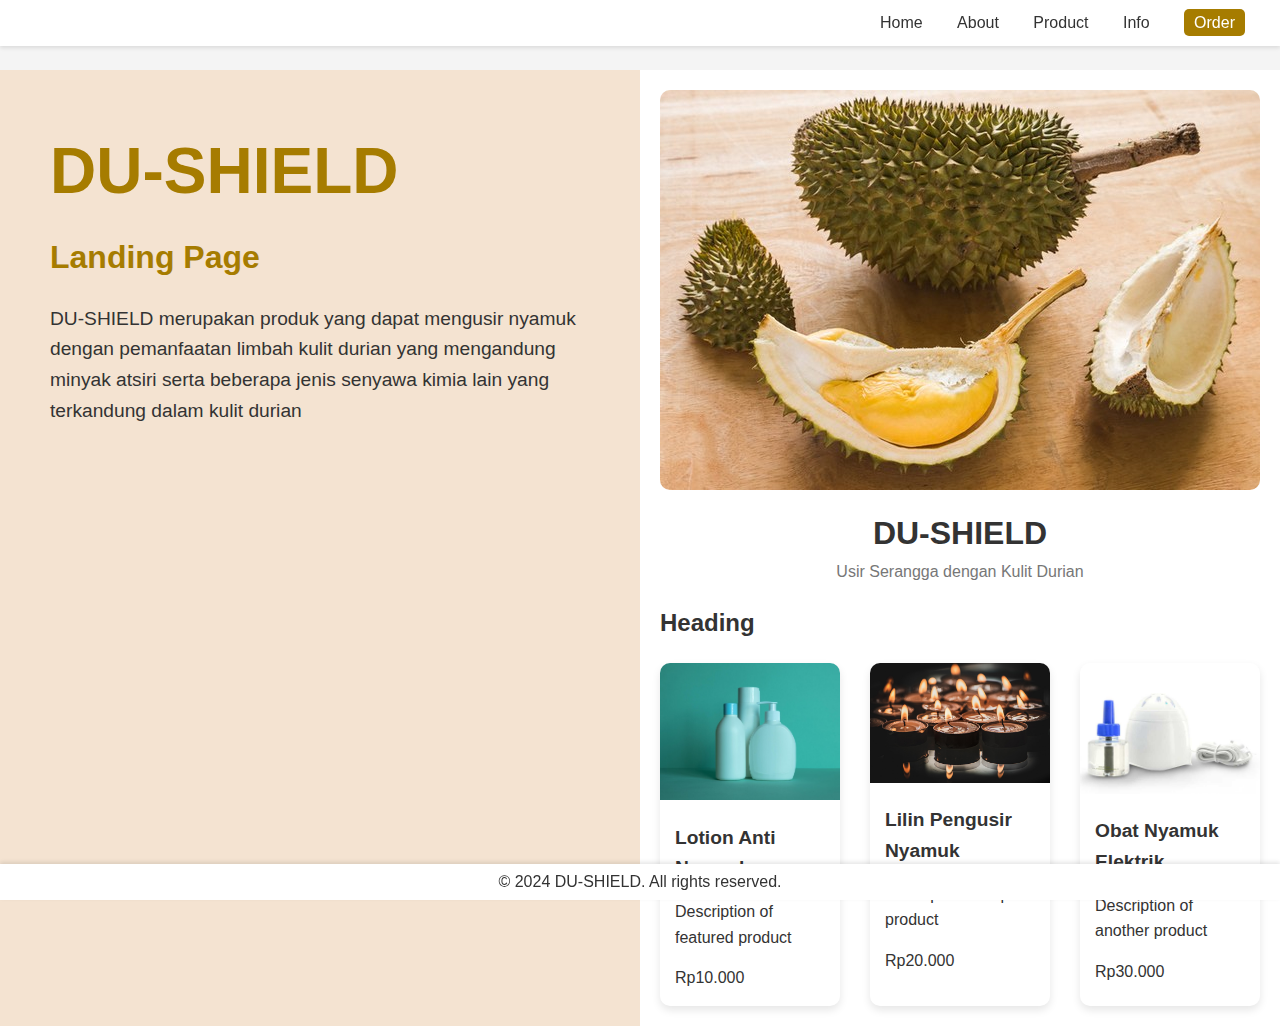
<file: index.html>
<!DOCTYPE html>
<html lang="en">
<head>
    <meta charset="UTF-8">
    <meta name="viewport" content="width=device-width, initial-scale=1.0">
    <title class="Judul">DU-SHIELD Landing Page</title>
    <link rel="stylesheet" href="style/style.css">
</head>
<body>
    <header>
        <nav>
            <ul>
                <li><a href="index.html">Home</a></li>
                <li><a href="pages\[0]about.html">About</a></li>
                <li><a href="pages\[0]products.html">Product</a></li>
                <li><a href="pages\[0]info.html">Info</a></li>
                <li><a href="#" class="order-btn">Order</a></li>
            </ul>
        </nav>
    </header>

    <main>
        <div class="main-content">
            <section class="info-section">
                <h1>DU-SHIELD</h1>
                <h2>Landing Page</h2>
                <p>DU-SHIELD merupakan produk yang dapat mengusir nyamuk dengan pemanfaatan limbah kulit durian yang mengandung minyak atsiri serta beberapa jenis senyawa kimia lain yang terkandung dalam kulit durian</p>
            </section>
            <section class="product-section">
                <div class="hero">
                    <img src="image\durian.jpeg" alt="DU-SHIELD">
                    <h2>DU-SHIELD</h2>
                    <p>Usir Serangga dengan Kulit Durian</p>
                </div>
                <div class="products">
                    <h2>Heading</h2>
                    <div class="product-grid">
                        <div class="product">
                            <img src="image\lotion.jpg" alt="Lotion Anti Nyamuk">
                            <h3>Lotion Anti Nyamuk</h3>
                            <p>Description of featured product</p>
                            <p>Rp10.000</p>
                        </div>
                        <div class="product">
                            <img src="image/lilin.jpg" alt="Lilin Pengusir Nyamuk">
                            <h3>Lilin Pengusir Nyamuk</h3>
                            <p>Description of top product</p>
                            <p>Rp20.000</p>
                        </div>
                        <div class="product">
                            <img src="image/obat nyamuk elektrik.jpg" alt="Obat Nyamuk Elektrik">
                            <h3>Obat Nyamuk Elektrik</h3>
                            <p>Description of another product</p>
                            <p>Rp30.000</p>
                        </div>
                    </div>
                </div>
            </section>
        </div>
    </main>

    <footer>
        <p>&copy; 2024 DU-SHIELD. All rights reserved.</p>
    </footer>

    <script src="scripts.js"></script>
</body>
</html>
</file>
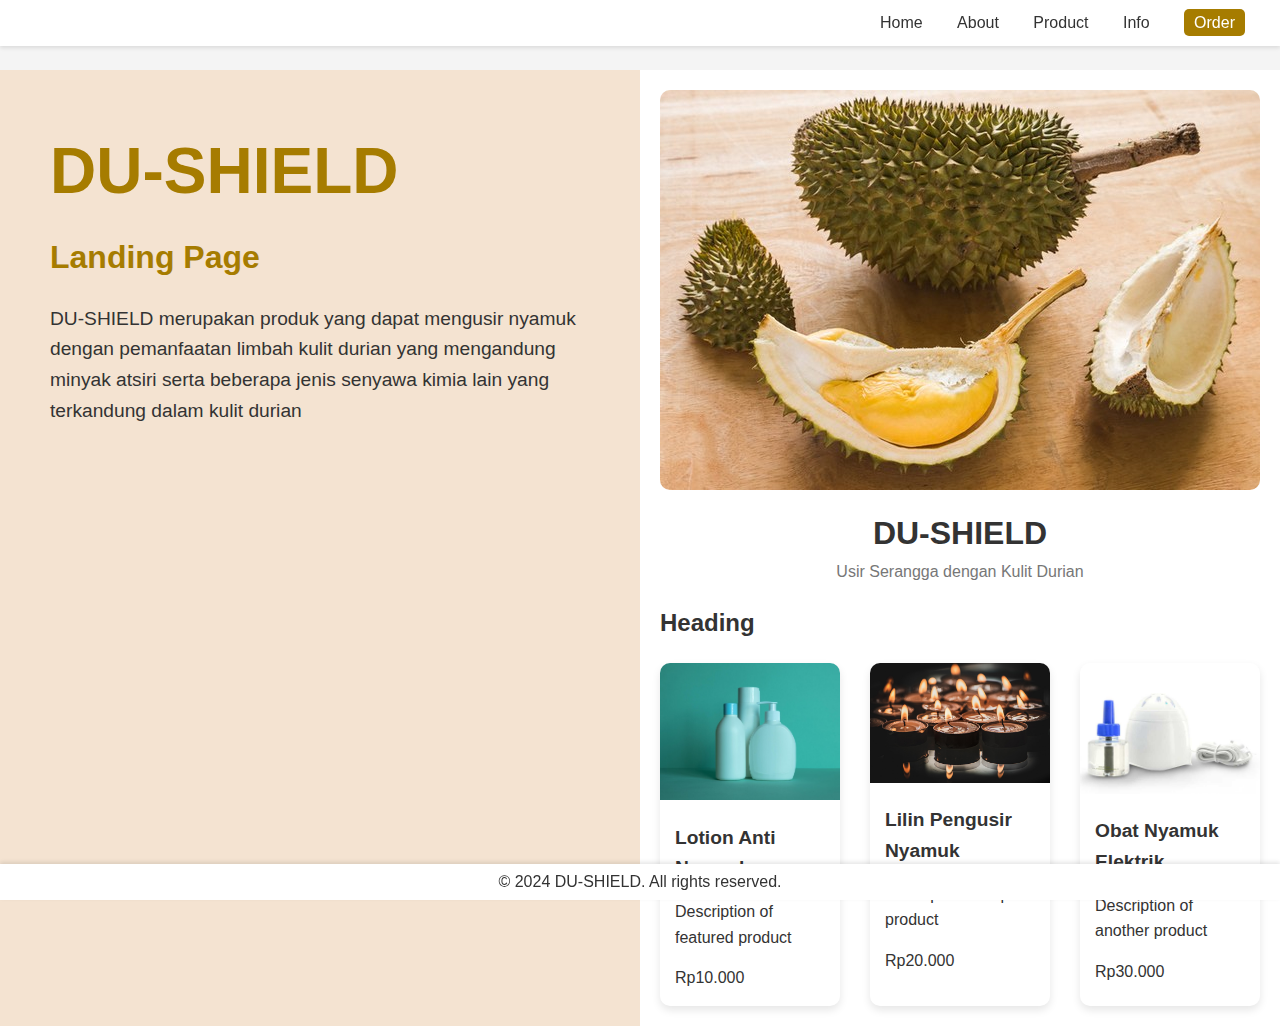
<file: [0]home.html>
<!DOCTYPE html>
<html lang="en">
<head>
    <meta charset="UTF-8">
    <meta name="viewport" content="width=device-width, initial-scale=1.0">
    <title class="Judul">DU-SHIELD Landing Page</title>
    <link rel="stylesheet" href="style/style.css">
</head>
<body>
    <header>
        <nav>
            <ul>
                <li><a href="[0]home.html">Home</a></li>
                <li><a href="pages\[0]about.html">About</a></li>
                <li><a href="pages\[0]products.html">Product</a></li>
                <li><a href="pages\[0]info.html">Info</a></li>
                <li><a href="#" class="order-btn">Order</a></li>
            </ul>
        </nav>
    </header>

    <main>
        <div class="main-content">
            <section class="info-section">
                <h1>DU-SHIELD</h1>
                <h2>Landing Page</h2>
                <p>DU-SHIELD merupakan produk yang dapat mengusir nyamuk dengan pemanfaatan limbah kulit durian yang mengandung minyak atsiri serta beberapa jenis senyawa kimia lain yang terkandung dalam kulit durian</p>
            </section>
            <section class="product-section">
                <div class="hero">
                    <img src="image\durian.jpeg" alt="DU-SHIELD">
                    <h2>DU-SHIELD</h2>
                    <p>Usir Serangga dengan Kulit Durian</p>
                </div>
                <div class="products">
                    <h2>Heading</h2>
                    <div class="product-grid">
                        <div class="product">
                            <img src="image\lotion.jpg" alt="Lotion Anti Nyamuk">
                            <h3>Lotion Anti Nyamuk</h3>
                            <p>Description of featured product</p>
                            <p>Rp10.000</p>
                        </div>
                        <div class="product">
                            <img src="image/lilin.jpg" alt="Lilin Pengusir Nyamuk">
                            <h3>Lilin Pengusir Nyamuk</h3>
                            <p>Description of top product</p>
                            <p>Rp20.000</p>
                        </div>
                        <div class="product">
                            <img src="image/obat nyamuk elektrik.jpg" alt="Obat Nyamuk Elektrik">
                            <h3>Obat Nyamuk Elektrik</h3>
                            <p>Description of another product</p>
                            <p>Rp30.000</p>
                        </div>
                    </div>
                </div>
            </section>
        </div>
    </main>

    <footer>
        <p>&copy; 2024 DU-SHIELD. All rights reserved.</p>
    </footer>

    <script src="scripts.js"></script>
</body>
</html>
</file>
<file: style/style.css>
/* Reset default browser styles */
* {
    margin: 0;
    padding: 0;
    box-sizing: border-box;
}

body {
    font-family: 'Segoe UI', Tahoma, Geneva, Verdana, sans-serif;
    line-height: 1.6;
    color: #333;
    background-color: #f4f4f4;
}

header {
    background-color: #fff;
    padding: 10px 0;
    box-shadow: 0 2px 4px rgba(0, 0, 0, 0.1);
    position: fixed;
    width: 100%;
    top: 0;
    z-index: 1000;
}

header nav ul {
    list-style: none;
    text-align: right;
    padding: 0 20px;
}

header nav ul li {
    display: inline;
    margin: 0 15px;
}

header nav ul li a {
    text-decoration: none;
    color: #333;
    font-size: 1rem;
}

header nav ul li a.order-btn {
    background-color: #a67c00;
    color: white;
    padding: 5px 10px;
    border-radius: 5px;
}

header nav ul li a.order-btn:hover {
    background-color: #8b6200;
}

.main-content {
    display: flex;
    margin-top: 70px;
}

.info-section {
    background-color: #f4e3d1;
    width: 50%;
    padding: 50px;
}

.info-section h1 {
    font-size: 4rem;
    color: #a67c00;
}

.info-section h2 {
    font-size: 2rem;
    margin: 10px 0;
    color: #a67c00;
}

.info-section p {
    font-size: 1.2rem;
    margin-top: 20px;
}

.product-section {
    width: 50%;
    padding: 20px;
    background-color: #fff;
}

.hero {
    text-align: center;
    margin-bottom: 20px;
}

.hero img {
    width: 100%;
    height: auto;
    border-radius: 10px;
}

.hero h2 {
    font-size: 2rem;
    margin-top: 10px;
}

.hero p {
    font-size: 1rem;
    color: #777;
}

.products {
    margin-top: 20px;
}

.products h2 {
    font-size: 1.5rem;
    margin-bottom: 20px;
}

.product-grid {
    display: flex;
    justify-content: space-between;
    gap: 20px;
}

.product {
    width: 30%;
    background-color: #fff;
    border-radius: 10px;
    box-shadow: 0 4px 8px rgba(0, 0, 0, 0.1);
    overflow: hidden;
    transition: transform 0.3s, box-shadow 0.3s;
}

.product:hover {
    transform: translateY(-5px);
    box-shadow: 0 8px 16px rgba(0, 0, 0, 0.2);
}

.product img {
    width: 100%;
    height: auto;
}

.product h3 {
    font-size: 1.2rem;
    margin: 15px;
}

.product p {
    font-size: 1rem;
    margin: 0 15px 15px;
}

footer {
    text-align: center;
    padding: 5px 0;
    background-color: #fff;
    position: fixed;
    bottom: 0;
    width: 100%;
    box-shadow: 0 -2px 4px rgba(0, 0, 0, 0.1);
}

/* Responsive styles */
@media (max-width: 768px) {
    .main-content {
        flex-direction: column;
    }

    .info-section, .product-section {
        width: 100%;
    }

    .product-grid {
        flex-direction: column;
    }

    .product {
        width: 100%;
        margin-bottom: 20px;
    }

    header nav ul {
        text-align: center;
    }
}
</file>
